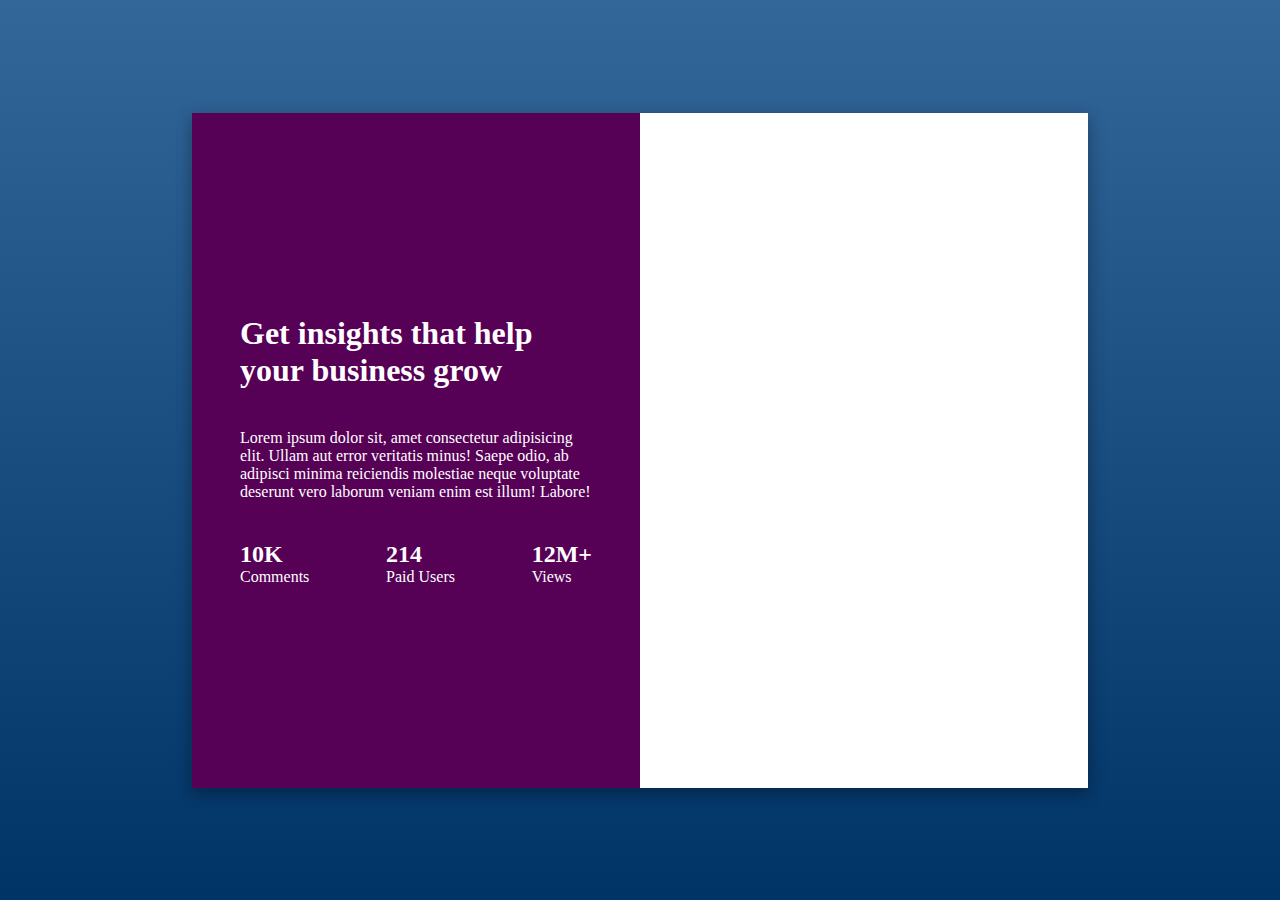
<file: lec27/index.html>
<!DOCTYPE html>
<html lang="en">
  <head>
    <meta charset="UTF-8" />
    <meta name="viewport" content="width=device-width, initial-scale=1.0" />
    <title>cards</title>
    <style>
      * {
        margin: 0;
        padding: 0;
        box-sizing: border-box;
      }

      .main {
        background: linear-gradient(to bottom, #336699 0%, #003366 100%);
        width: 100vw;
        height: 100vh;
        justify-content: center;
        align-items: center;
        display: flex;
      }
      
      .cards {
        color: white;
        font-family: "Times New Roman", Times, serif;
        width: 70vw;
        height: 75vh;
        background-color: #fff;
        box-shadow: rgba(0, 0, 0, 0.35) 0px 5px 15px;
        display: flex;
        flex-direction: row;
        overflow: hidden;
      }

      .left {
        padding: 3rem;
        background-color: rgb(86, 0, 86);
        width: 50%;
        display: flex;
        flex-direction: column;
        justify-content: center;
        color: white;
      }

      #l1,
      #l2 {
        margin-bottom: 2.5rem;
      }

      #l3 {
        display: flex;
        justify-content: space-between;
      }

      .right {
        width: 50%;
        background-image: url("https://chennai.vit.ac.in/wp-content/uploads/2021/06/Full-Stack-web-development-course-Computer-Science-Certification-Courses.jpg");
        background-repeat: no-repeat;
        background-size: cover;
        background-position: center;
      }

      /* Mobile and Tablet Responsive */
      @media (max-width: 768px) {
        .cards {
          flex-direction: column;
          height: auto;
          width: 95vw;
        }

        .right {
          width: 100%;
          height: 350px;
        }

        .left {
          height: 350px;
          width: 100%;
          padding: 2rem 1.5rem;
          text-align: left;
        }

        #l1,
        #l2 {
          margin-bottom: 2rem;
        }

        #l3 {
          flex-direction: row;
          gap: 1rem;
        }

        p {
          font-size: 1rem;
        }
      }
    </style>
  </head>
  <body>
    <div class="main">
      <div class="cards">
        <div class="left">
          <div id="l1">
            <h1>Get insights that help your business grow</h1>
          </div>
          <div id="l2">
            <p>
              Lorem ipsum dolor sit, amet consectetur adipisicing elit. Ullam
              aut error veritatis minus! Saepe odio, ab adipisci minima
              reiciendis molestiae neque voluptate deserunt vero laborum veniam
              enim est illum! Labore!
            </p>
          </div>
          <div id="l3">
            <div>
              <h2>10K</h2>
              <p>Comments</p>
            </div>
            <div>
              <h2>214</h2>
              <p>Paid Users</p>
            </div>
            <div>
              <h2>12M+</h2>
              <p>Views</p>
            </div>
          </div>
        </div>
        <div class="right">
          <!-- <p>some background img</p> -->
        </div>
      </div>
    </div>
  </body>
</html>
</file>
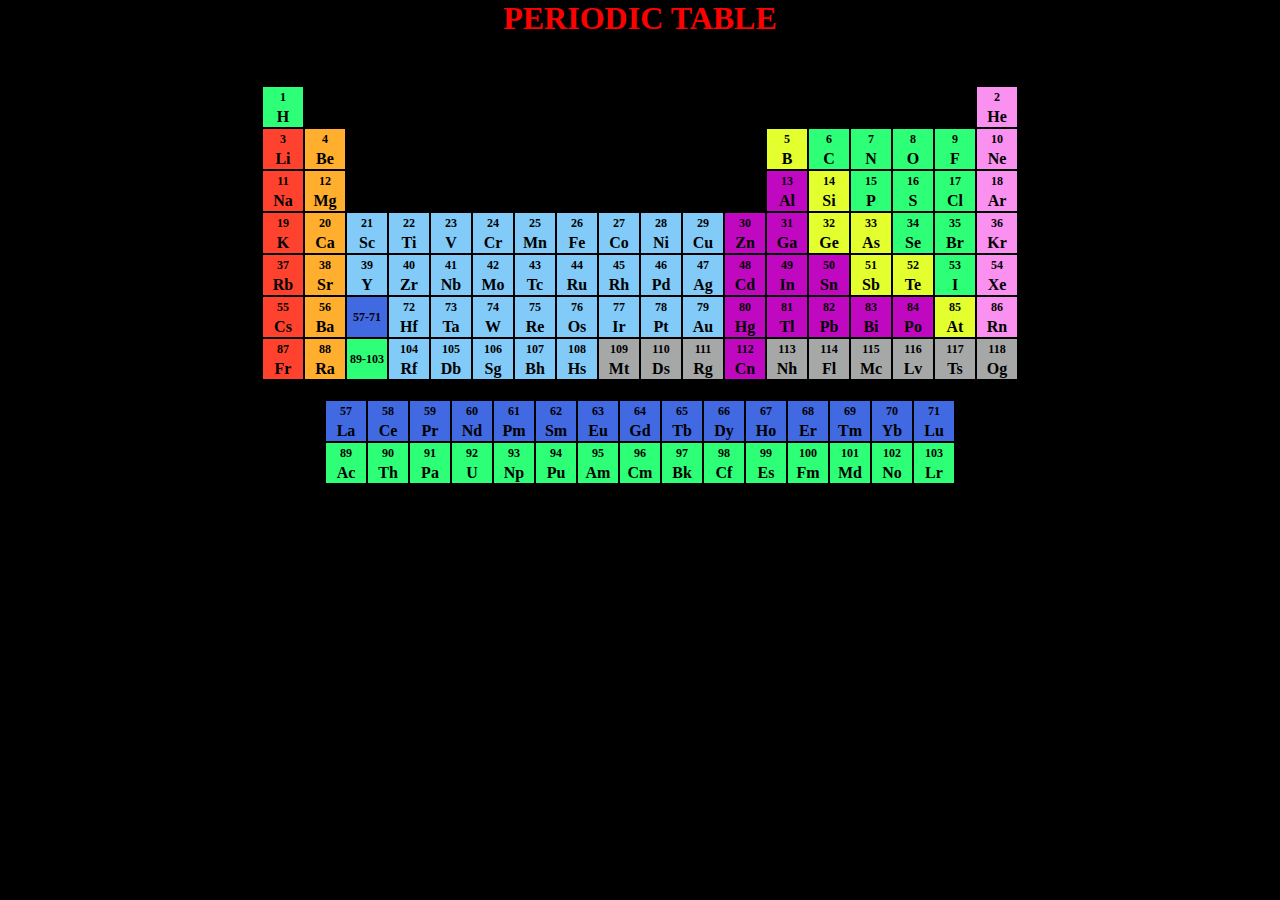
<file: lec28-Periodic_Table/index.html>
<!DOCTYPE html>
    <html lang="en">
    <head>
        <meta charset="UTF-8">
        <meta name="viewport" content="width=device-width, initial-scale=1.0">
        <title>Responsive Periodic Table of Elements - Vibhav-Mishra</title>
     <link rel="stylesheet" href="style.css">
</head>
<body>

    <center>

        <h1>PERIODIC TABLE</h1>
        
        <table>

            <!------------------------- Row 1 -------------------------->
            <tr>
                <td class="category1"> <p class="number">1</p> <p class="name">H</p> </td>
                
                <td colspan="16"> <p class="number"></p> <p class="name"></p> </td>
                
                <td class="category7"> <p class="number">2</p> <p class="name">He</p> </td>
            </tr>


            <!------------------------- Row 2 -------------------------->
            <tr>
                <td class="category2"> <p class="number">3</p> <p class="name">Li</p> </td>
                <td class="category3"> <p class="number">4</p> <p class="name">Be</p> </td>
                
                <td colspan="10"> <p class="number"></p> <p class="name"></p> </td>
                
                <td class="category6"> <p class="number">5</p> <p class="name">B</p> </td>
                <td class="category1"> <p class="number">6</p> <p class="name">C</p> </td>
                <td class="category1"> <p class="number">7</p> <p class="name">N</p> </td>
                <td class="category1"> <p class="number">8</p> <p class="name">O</p> </td>
                <td class="category1"> <p class="number">9</p> <p class="name">F</p> </td>
                <td class="category7"> <p class="number">10</p> <p class="name">Ne</p> </td>
            </tr>

            <!------------------------- Row 3 -------------------------->
            <tr>
                <td class="category2"> <p class="number">11</p> <p class="name">Na</p> </td>
                <td class="category3"> <p class="number">12</p> <p class="name">Mg</p> </td>
                
                <td colspan="10"> <p class="number"></p> <p class="name"></p> </td>
                
                <td class="category5"> <p class="number">13</p> <p class="name">Al</p> </td>
                <td class="category6"> <p class="number">14</p> <p class="name">Si</p> </td>
                <td class="category1"> <p class="number">15</p> <p class="name">P</p> </td>
                <td class="category1"> <p class="number">16</p> <p class="name">S</p> </td>
                <td class="category1"> <p class="number">17</p> <p class="name">Cl</p> </td>
                <td class="category7"> <p class="number">18</p> <p class="name">Ar</p> </td>
            </tr>

            <!------------------------- Row 4 -------------------------->
            <tr>
                <td class="category2"> <p class="number">19</p> <p class="name">K</p> </td>
                <td class="category3"> <p class="number">20</p> <p class="name">Ca</p> </td>
                <td class="category4"> <p class="number">21</p> <p class="name">Sc</p> </td>
                <td class="category4"> <p class="number">22</p> <p class="name">Ti</p> </td>
                <td class="category4"> <p class="number">23</p> <p class="name">V</p> </td>
                <td class="category4"> <p class="number">24</p> <p class="name">Cr</p> </td>
                <td class="category4"> <p class="number">25</p> <p class="name">Mn</p> </td>
                <td class="category4"> <p class="number">26</p> <p class="name">Fe</p> </td>
                <td class="category4"> <p class="number">27</p> <p class="name">Co</p> </td>
                <td class="category4"> <p class="number">28</p> <p class="name">Ni</p> </td>
                <td class="category4"> <p class="number">29</p> <p class="name">Cu</p> </td>
                <td class="category5"> <p class="number">30</p> <p class="name">Zn</p> </td>
                <td class="category5"> <p class="number">31</p> <p class="name">Ga</p> </td>
                <td class="category6"> <p class="number">32</p> <p class="name">Ge</p> </td>
                <td class="category6"> <p class="number">33</p> <p class="name">As</p> </td>
                <td class="category1"> <p class="number">34</p> <p class="name">Se</p> </td>
                <td class="category1"> <p class="number">35</p> <p class="name">Br</p> </td>
                <td class="category7"> <p class="number">36</p> <p class="name">Kr</p> </td>
            </tr>

            <!------------------------- Row 5 -------------------------->
            <tr>
                <td class="category2"> <p class="number">37</p> <p class="name">Rb</p> </td>
                <td class="category3"> <p class="number">38</p> <p class="name">Sr</p> </td>
                <td class="category4"> <p class="number">39</p> <p class="name">Y</p> </td>
                <td class="category4"> <p class="number">40</p> <p class="name">Zr</p> </td>
                <td class="category4"> <p class="number">41</p> <p class="name">Nb</p> </td>
                <td class="category4"> <p class="number">42</p> <p class="name">Mo</p> </td>
                <td class="category4"> <p class="number">43</p> <p class="name">Tc</p> </td>
                <td class="category4"> <p class="number">44</p> <p class="name">Ru</p> </td>
                <td class="category4"> <p class="number">45</p> <p class="name">Rh</p> </td>
                <td class="category4"> <p class="number">46</p> <p class="name">Pd</p> </td>
                <td class="category4"> <p class="number">47</p> <p class="name">Ag</p> </td>
                <td class="category5"> <p class="number">48</p> <p class="name">Cd</p> </td>
                <td class="category5"> <p class="number">49</p> <p class="name">In</p> </td>
                <td class="category5"> <p class="number">50</p> <p class="name">Sn</p> </td>
                <td class="category6"> <p class="number">51</p> <p class="name">Sb</p> </td>
                <td class="category6"> <p class="number">52</p> <p class="name">Te</p> </td>
                <td class="category1"> <p class="number">53</p> <p class="name">I</p> </td>
                <td class="category7"> <p class="number">54</p> <p class="name">Xe</p> </td>
            </tr>

            <!------------------------- Row 6 -------------------------->
            <tr>
                <td class="category2"> <p class="number">55</p> <p class="name">Cs</p> </td>
                <td class="category3"> <p class="number">56</p> <p class="name">Ba</p> </td>
                <td class="category9"> <p class="number">57-71</p> <p class="name"></p> </td>
                <td class="category4"> <p class="number">72</p> <p class="name">Hf</p> </td>
                <td class="category4"> <p class="number">73</p> <p class="name">Ta</p> </td>
                <td class="category4"> <p class="number">74</p> <p class="name">W</p> </td>
                <td class="category4"> <p class="number">75</p> <p class="name">Re</p> </td>
                <td class="category4"> <p class="number">76</p> <p class="name">Os</p> </td>
                <td class="category4"> <p class="number">77</p> <p class="name">Ir</p> </td>
                <td class="category4"> <p class="number">78</p> <p class="name">Pt</p> </td>
                <td class="category4"> <p class="number">79</p> <p class="name">Au</p> </td>
                <td class="category5"> <p class="number">80</p> <p class="name">Hg</p> </td>
                <td class="category5"> <p class="number">81</p> <p class="name">Tl</p> </td>
                <td class="category5"> <p class="number">82</p> <p class="name">Pb</p> </td>
                <td class="category5"> <p class="number">83</p> <p class="name">Bi</p> </td>
                <td class="category5"> <p class="number">84</p> <p class="name">Po</p> </td>
                <td class="category6"> <p class="number">85</p> <p class="name">At</p> </td>
                <td class="category7"> <p class="number">86</p> <p class="name">Rn</p> </td>
            </tr>

            <!------------------------- Row 7 -------------------------->
            <tr>
                <td class="category2"> <p class="number">87</p> <p class="name">Fr</p> </td>
                <td class="category3"> <p class="number">88</p> <p class="name">Ra</p> </td>
                <td class="category1"> <p class="number">89-103</p> <p class="name"></p> </td>
                <td class="category4"> <p class="number">104</p> <p class="name">Rf</p> </td>
                <td class="category4"> <p class="number">105</p> <p class="name">Db</p> </td>
                <td class="category4"> <p class="number">106</p> <p class="name">Sg</p> </td>
                <td class="category4"> <p class="number">107</p> <p class="name">Bh</p> </td>
                <td class="category4"> <p class="number">108</p> <p class="name">Hs</p> </td>
                <td class="category8"> <p class="number">109</p> <p class="name">Mt</p> </td>
                <td class="category8"> <p class="number">110</p> <p class="name">Ds</p> </td>
                <td class="category8"> <p class="number">111</p> <p class="name">Rg</p> </td>
                <td class="category5"> <p class="number">112</p> <p class="name">Cn</p> </td>
                <td class="category8"> <p class="number">113</p> <p class="name">Nh</p> </td>
                <td class="category8"> <p class="number">114</p> <p class="name">Fl</p> </td>
                <td class="category8"> <p class="number">115</p> <p class="name">Mc</p> </td>
                <td class="category8"> <p class="number">116</p> <p class="name">Lv</p> </td>
                <td class="category8"> <p class="number">117</p> <p class="name">Ts</p> </td>
                <td class="category8"> <p class="number">118</p> <p class="name">Og</p> </td>
            </tr>


        </table>
        
    </center>

    <br>

    <center>

        <table>

            <tr>
                <td class="category9"> <p class="number">57</p> <p class="name">La</p> </td>
                <td class="category9"> <p class="number">58</p> <p class="name">Ce</p> </td>
                <td class="category9"> <p class="number">59</p> <p class="name">Pr</p> </td>
                <td class="category9"> <p class="number">60</p> <p class="name">Nd</p> </td>
                <td class="category9"> <p class="number">61</p> <p class="name">Pm</p> </td>
                <td class="category9"> <p class="number">62</p> <p class="name">Sm</p> </td>
                <td class="category9"> <p class="number">63</p> <p class="name">Eu</p> </td>
                <td class="category9"> <p class="number">64</p> <p class="name">Gd</p> </td>
                <td class="category9"> <p class="number">65</p> <p class="name">Tb</p> </td>
                <td class="category9"> <p class="number">66</p> <p class="name">Dy</p> </td>
                <td class="category9"> <p class="number">67</p> <p class="name">Ho</p> </td>
                <td class="category9"> <p class="number">68</p> <p class="name">Er</p> </td>
                <td class="category9"> <p class="number">69</p> <p class="name">Tm</p> </td>
                <td class="category9"> <p class="number">70</p> <p class="name">Yb</p> </td>
                <td class="category9"> <p class="number">71</p> <p class="name">Lu</p> </td>
            </tr>    
                
            <tr>    
                <td class="category1"> <p class="number">89</p> <p class="name">Ac</p> </td>
                <td class="category1"> <p class="number">90</p> <p class="name">Th</p> </td>
                <td class="category1"> <p class="number">91</p> <p class="name">Pa</p> </td>
                <td class="category1"> <p class="number">92</p> <p class="name">U</p> </td>
                <td class="category1"> <p class="number">93</p> <p class="name">Np</p> </td>
                <td class="category1"> <p class="number">94</p> <p class="name">Pu</p> </td>
                <td class="category1"> <p class="number">95</p> <p class="name">Am</p> </td>
                <td class="category1"> <p class="number">96</p> <p class="name">Cm</p> </td>
                <td class="category1"> <p class="number">97</p> <p class="name">Bk</p> </td>
                <td class="category1"> <p class="number">98</p> <p class="name">Cf</p> </td>
                <td class="category1"> <p class="number">99</p> <p class="name">Es</p> </td>
                <td class="category1"> <p class="number">100</p> <p class="name">Fm</p> </td>
                <td class="category1"> <p class="number">101</p> <p class="name">Md</p> </td>
                <td class="category1"> <p class="number">102</p> <p class="name">No</p> </td>
                <td class="category1"> <p class="number">103</p> <p class="name">Lr</p> </td>
            </tr>

        </table>

    </center>
</body>
</html>
</file>
<file: lec28-Periodic_Table/style.css>
*{
    padding: 0;
    margin: 0;
    box-sizing: border-box;
}

body{
    background-color: black;
    height: 100vh;
    width: 100vw;
    justify-content: center;
    /* align-content: center; */
}
h1{
    margin-bottom: 3rem;
    color: red;
}

td{
    width: 40px;
    height: 40px;
    text-align: center;
}

.number{
    
    cursor: pointer;
    line-height: 20px;
    font-size: 12px;
    font-weight: bold;
}

.name{
    cursor: pointer;
    font-weight: bold;
    line-height: 20px;
}


.category1{
    background-color: #2dff76;
}
.category2{
    background-color: #ff422d;
}
.category3{
    background-color: #ffae2d;
}
.category4{
    background-color: #82cbf9;
}
.category5{
    background-color: rgb(193, 8, 193);
}
.category6{
    background-color: #e3ff2d;
}
.category7{
    background-color: #fa90f0;
}
.category8{
    background-color: #a6a8a7;
}
.category9{
    background-color: royalblue;
}


.category1:hover,.category2:hover,.category3:hover,.category4:hover,.category5:hover,.category6:hover,.category7:hover,.category8:hover, .category9:hover {
    box-shadow: rgba(246, 248, 248, 0.507) 0px 2px 4px 0px, rgba(250, 250, 250, 0.32) 0px 2px 16px 0px;
    transform: scale(1.4);
    border-radius: 5px;
    transition: transform 0.2s ease;
    z-index: 10;
    position: relative;
}
</file>
